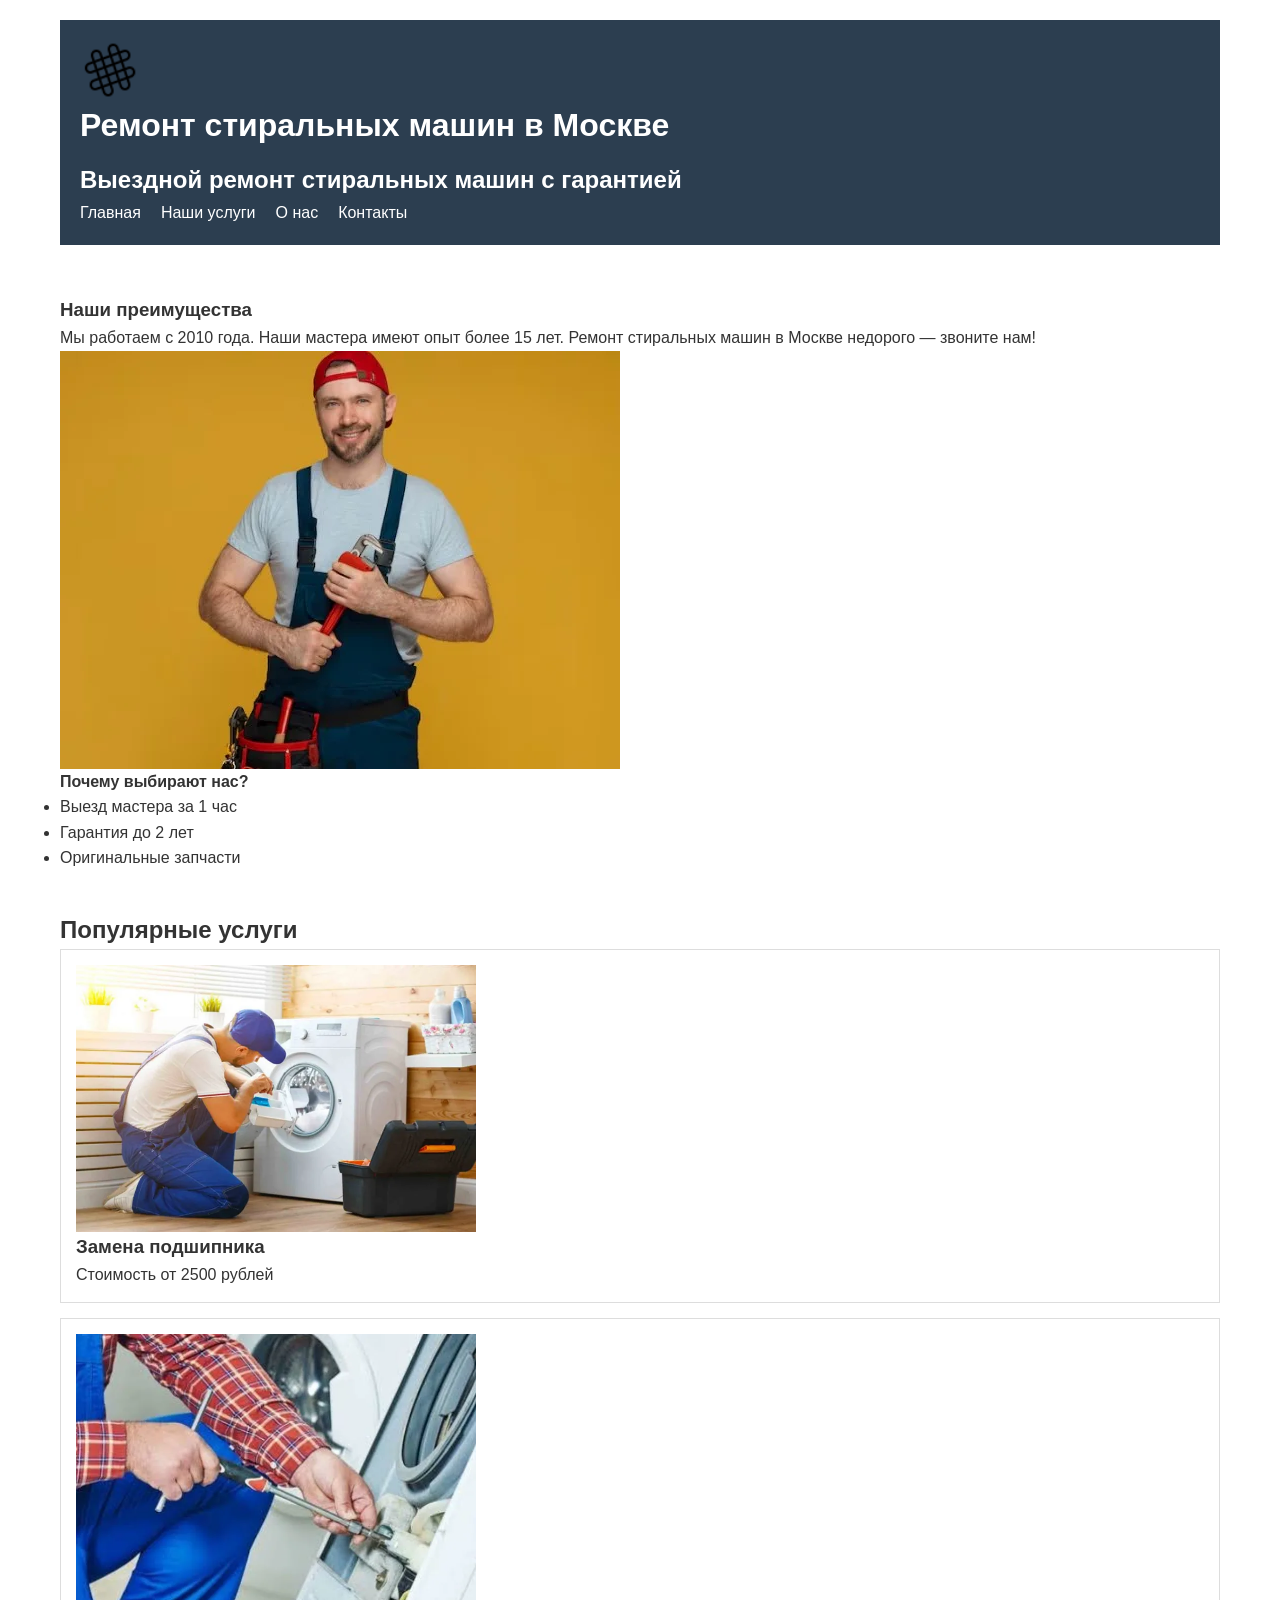
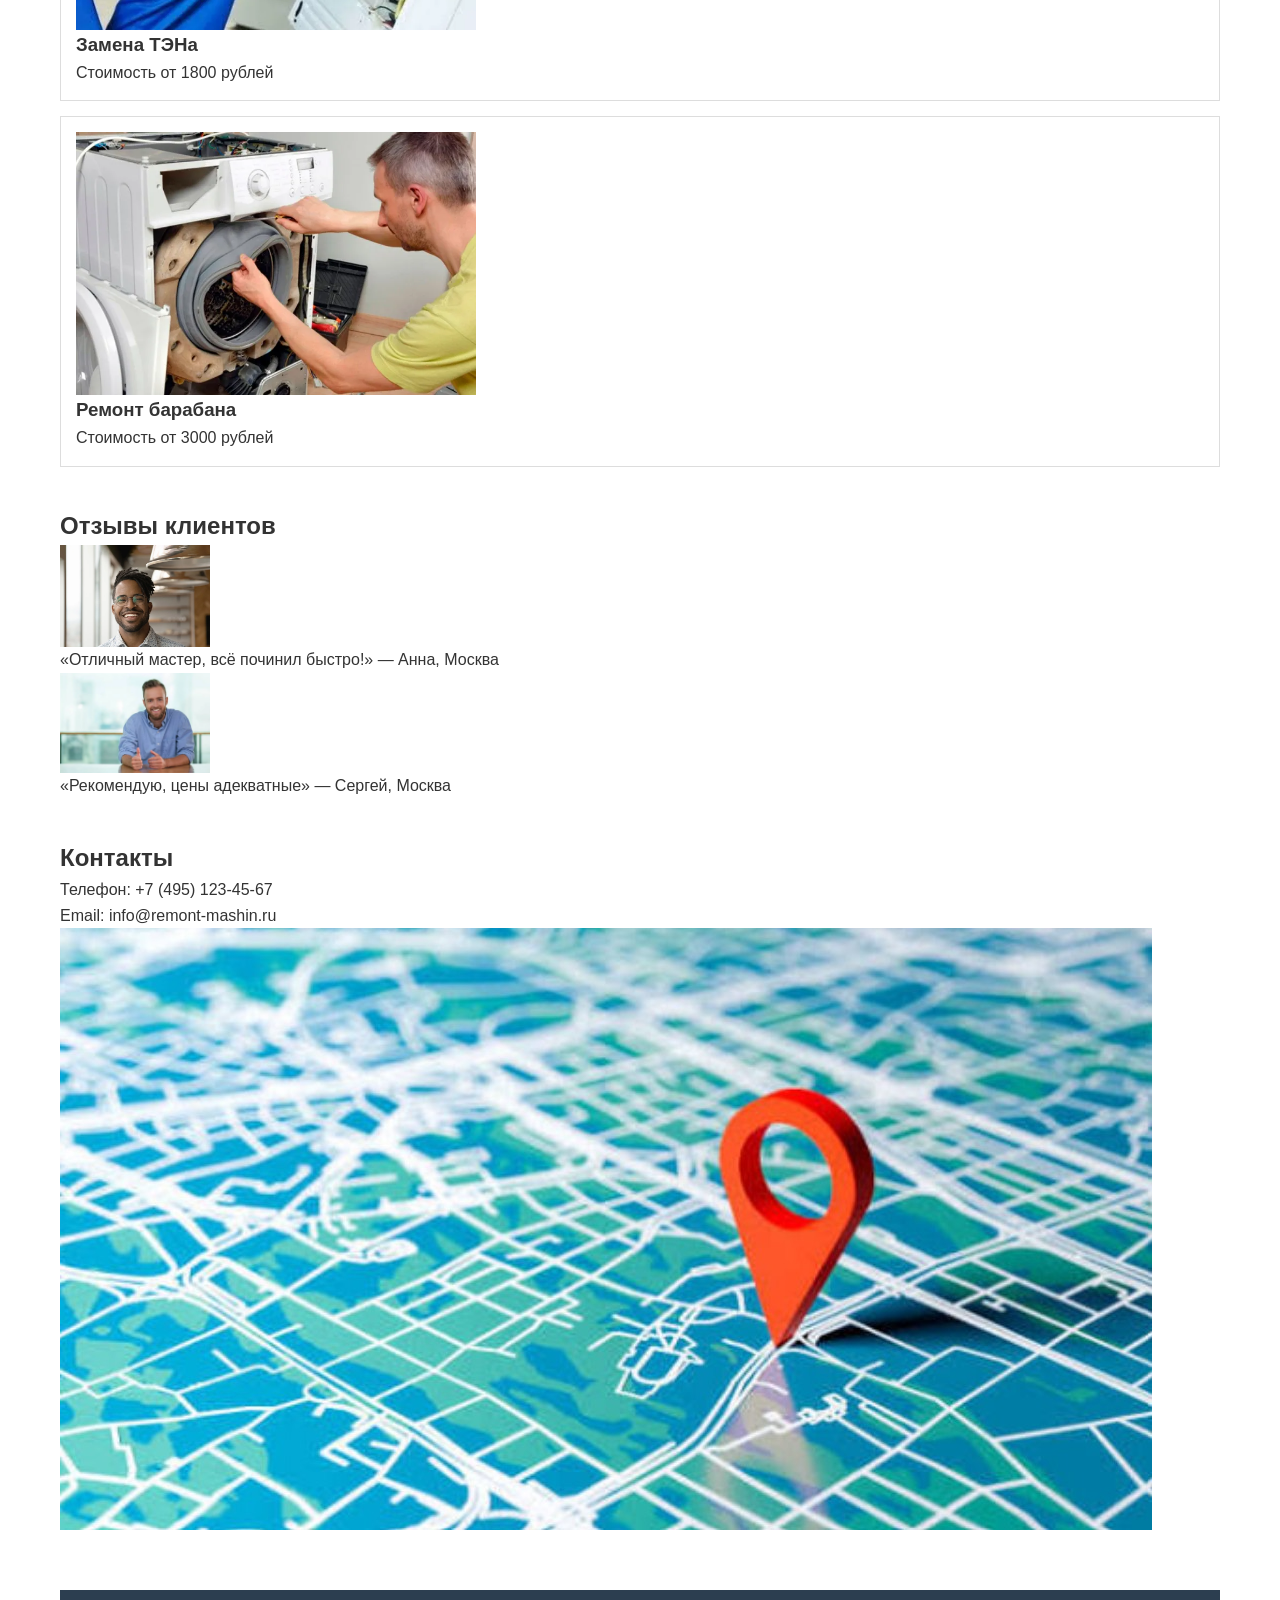
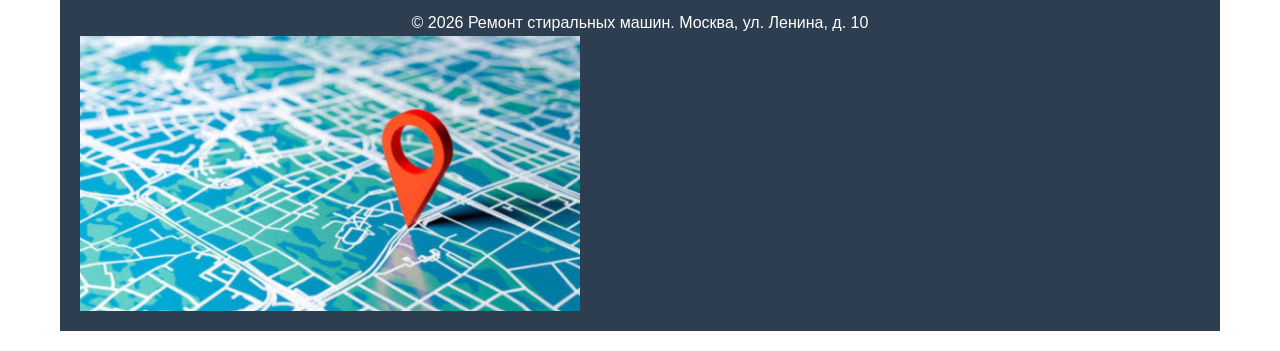
<file: index.html>
<!DOCTYPE html>
<html lang="ru">
<head>
    <meta charset="UTF-8">
    <meta name="viewport"
    content="width=device-width, initial-scale=1.0">
    <title>Ремонт стиральных машин в Москве — вызов мастера на дом</title>
    <meta name="description" content="Ремонт стиральных машин в Москве, недорого: выезд мастера за 1 час, гарантия до 2 лет, оригинальные запчасти и гарантия качества.">
    <link rel="stylesheet" href="styles.css">

    <script type="application/ld+json">
    {
     "@context": "https://schema.org",
     "@type": "LocalBusiness",
     "name": "Ремонт стиральных машин в Москве",
     "image": "https://example.com/images/logo.webp",
     "telephone": "+7-495-123-45-67",
     "email": "info@remont-mashin.ru",
     "address": {
       "@type": "PostalAddress",
       "streetAddress": "ул. Ленина, д. 10",
       "addressLocality": "Москва",
       "postalCode": "101000",
       "addressCountry": "RU"
       },
    "priceRange": "1000-5000 RUB"
    }
    </script>
</head>
<body>

    <header>
        <img src="images/logo.webp" alt="Логотип сервиса по ремонту стиральных машин" width="60" height="60">
        <h1>Ремонт стиральных машин в Москве</h1>
        <h2>Выездной ремонт стиральных машин с гарантией</h2>
        <nav>
            <ul>
                <li><a href="index.html">Главная</a></li>
                <li><a href="uslugi.html">Наши услуги</a></li>
                <li><a href="about-company.html">О нас</a></li>
                <li><a href="contacts.html">Контакты</a></li>
            </ul>
        </nav>
    </header>

    <main>
        <section>
            <h3>Наши преимущества</h3>
            <p>Мы работаем с 2010 года. Наши мастера имеют опыт более 15 лет.
            Ремонт стиральных машин в Москве недорого — звоните нам!</p>
            
            <img src="images/master.webp" alt="Мастер за работой" >
            
            <h4>Почему выбирают нас?</h4>
            <ul>
                <li>Выезд мастера за 1 час</li>
                <li>Гарантия до 2 лет</li>
                <li>Оригинальные запчасти</li>
            </ul>
        </section>

        <section>
            <h2>Популярные услуги</h2>
            <div class="service-card">
                <img src="images/repair1.webp" alt="Замена подшипника стиральной машины" width="400" height="300" loading="lazy">
                <h3>Замена подшипника</h3>
                <p>Стоимость от 2500 рублей</p>
            </div>
            <div class="service-card">
                <img src="images/repair2.webp" alt="Замена ТЭНа стиральной машины" width="400" height="300" loading="lazy">
                <h3>Замена ТЭНа</h3>
                <p>Стоимость от 1800 рублей</p>
            </div>
            <div class="service-card">
                <img src="images/repair3.webp" alt="Ремонт барабана стиральной машины" width="400" height="300" loading="lazy">
                <h3>Ремонт барабана</h3>
                <p>Стоимость от 3000 рублей</p>
            </div>
        </section>

        <section>
            <h2>Отзывы клиентов</h2>
            <div class="review">
                <img src="images/review1.webp" alt="Клиентка Анна довольна ремонтом стиральной машины" width="150" height="100" loading="lazy">
                <p>«Отличный мастер, всё починил быстро!» — Анна, Москва</p>
            </div>
            <div class="review">
                <img src="images/review2.webp" alt="Клиентк Сергей доволен ремонтом и ценами" width="150" height="100" loading="lazy">
                <p>«Рекомендую, цены адекватные» — Сергей, Москва</p>
            </div>
        </section>

        <section>
            <h2>Контакты</h2>
            <p>Телефон: +7 (495) 123-45-67</p>
            <p>Email: info@remont-mashin.ru</p>
            <img src="images/map.webp" alt="">
        </section>
    </main>

    <footer>
        <p>© 2026 Ремонт стиральных машин. Москва, ул. Ленина, д. 10</p>
        <img src="images/map.webp" alt="Карта проезда к сервису на ул. Ленина, 10 в Москве" width="500" height="400" loading="lazy">
    </footer>

</body>
</html>
</file>
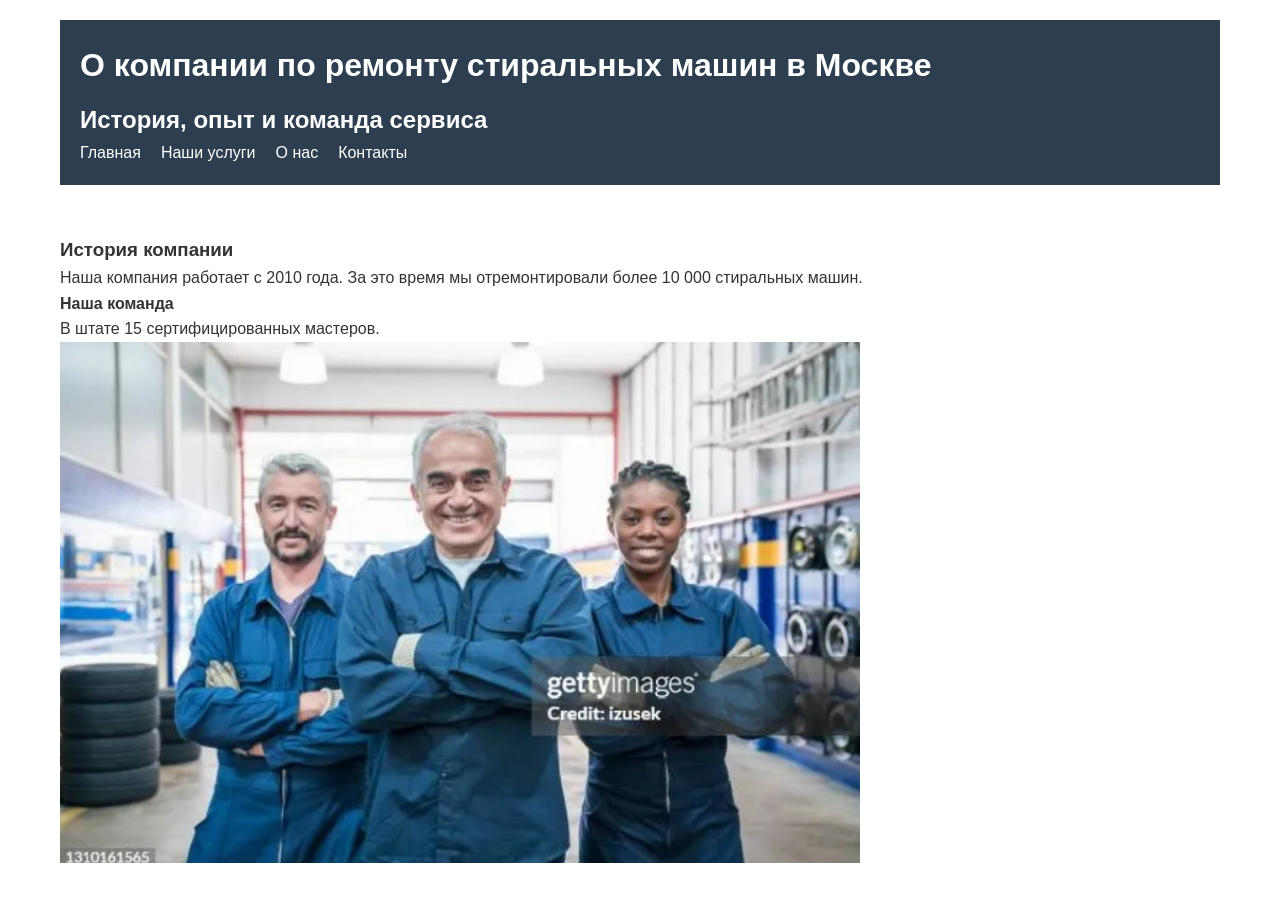
<file: about-company.html>
<!DOCTYPE html>
<html lang="ru">
<head>
    <meta charset="UTF-8">
    <meta name="viewport" content="width=device-width, initial-scale=1.0">
    <title>О компании — ремонт стиральных машин в Москве с 2010 года</title>
    <meta name="description" content="Сервис по ремонту стиральных машин в Москве с 2010 года: 10 000+ выполненных ремонтов, 15 сертифицированных мастеров, гарантия до 2 лет.">
    <link rel="stylesheet" href="styles.css">
</head>
<body>

    <header>
        <h1>О компании по ремонту стиральных машин в Москве</h1>
        <h2>История, опыт и команда сервиса</h2>
        <nav>
            <ul>
                <li><a href="index.html">Главная</a></li>
                <li><a href="uslugi.html">Наши услуги</a></li>
                <li><a href="about-company.html">О нас</a></li>
                <li><a href="contacts.html">Контакты</a></li>
            </ul>
        </nav>
    </header>

    <main>
        <h3>История компании</h3>
        <p>Наша компания работает с 2010 года. За это время мы отремонтировали более 10 000 стиральных машин.</p>
        
        <h4>Наша команда</h4>
        <p>В штате 15 сертифицированных мастеров.</p>
        
        <img src="images/team.webp" alt="Команда сертифицированных мастеров по ремонту стиральных машин в Москве" 
        width="800" height="600" loading="lazy" decoding="async">
    </main>

    <script type="application/ld+json">
    {
      "@context": "https://schema.org",
      "@type": "AboutPage",
      "mainEntity": {
        "@type": "Organization",
        "name": "Ремонт стиральных машин в Москве",
        "foundingDate": "2010",
        "numberOfEmployees": {"@type": "QuantitativeValue", "value": 15},
        "url": "https://remont-mashin.com/"
  }
}
</script>

</body>
</html>
</file>
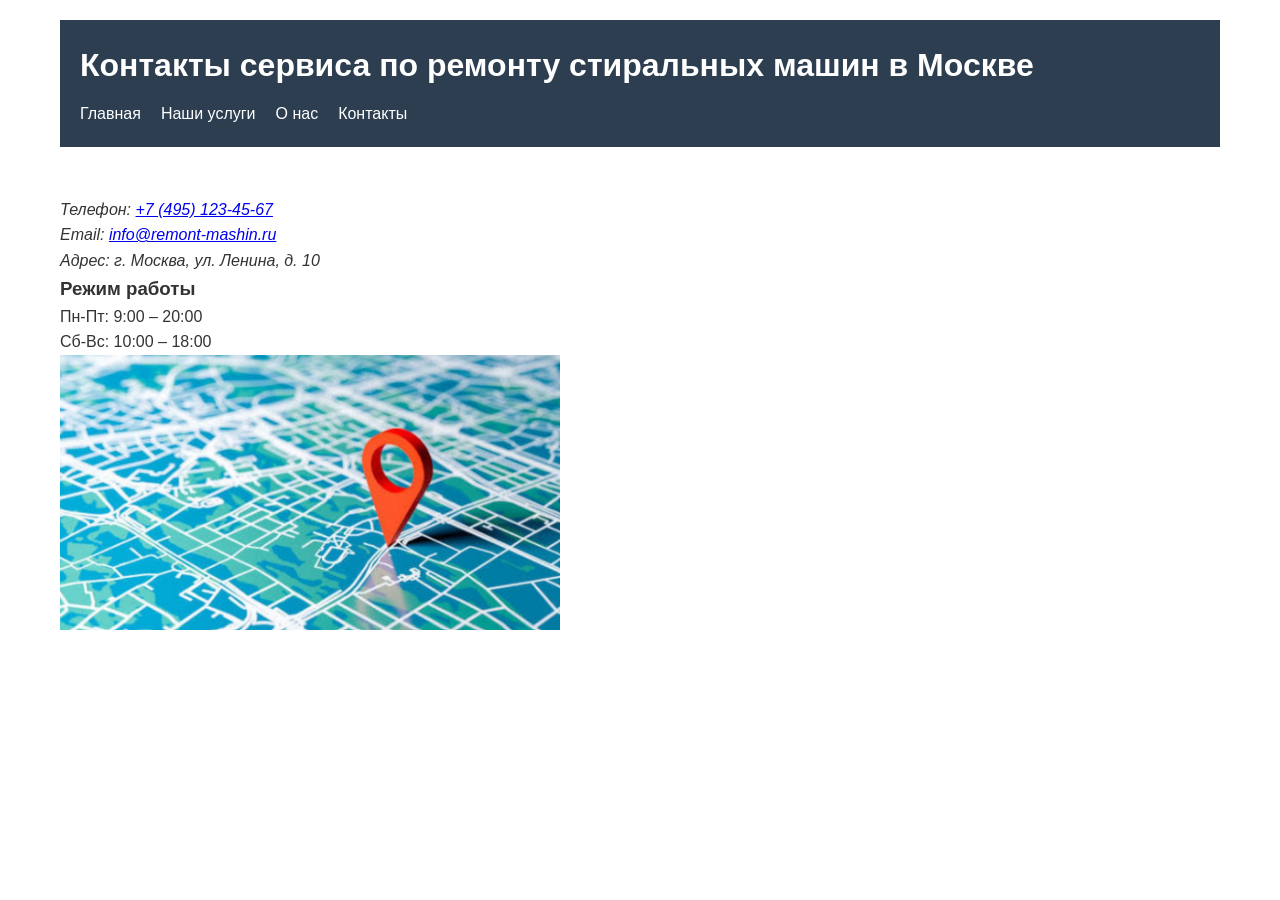
<file: contacts.html>
<!DOCTYPE html>
<html lang="ru">
<head>
    <meta charset="UTF-8">
    <meta name="viewport" content="width=device-width, initial-scale=1.0">
    <title>Контакты — ремонт стиральных машин в Москве, вызов мастера</title>
    <meta name="description" content="Телефон: +7 (495) 123-45-67. Адрес: г. Москва, ул. Ленина, д. 10. Режим работы: Пн-Пт 9:00–20:00, Сб-Вс 10:00–18:00. Выезд мастера на дом.">
    <link rel="stylesheet" href="styles.css">
</head>
<body>

    <header>
        <h1>Контакты сервиса по ремонту стиральных машин в Москве</h1>
        <nav>
            <ul>
               <li><a href="index.html">Главная</a></li>
                <li><a href="uslugi.html">Наши услуги</a></li>
                <li><a href="about-company.html">О нас</a></li>
                <li><a href="contacts.html">Контакты</a></li>
            </ul>
        </nav>
    </header>

    <main>
        <address>
        <p>Телефон: <a href="tel:+74951234567">+7 (495) 123-45-67</a></p>
        <p>Email: <a href="mailto:info@remont-mashin.ru">info@remont-mashin.ru</a></p>
        <p>Адрес: г. Москва, ул. Ленина, д. 10</p>
</address>
        
        <h3>Режим работы</h3>
        <p>Пн-Пт: 9:00 – 20:00</p>
        <p>Сб-Вс: 10:00 – 18:00</p>

        <img src="images/map.webp" alt="Карта проезда к сервису на ул. Ленина, 10 в Москве" width="500" height="400" loading="lazy"> 
    </main>

    <script type="application/ld+json">
    {
      "@context": "https://schema.org",
      "@type": "LocalBusiness",
      "name": "Ремонт стиральных машин в Москве",
      "telephone": "+7-495-123-45-67",
      "email": "info@remont-mashin.ru",
      "address": {
        "@type": "PostalAddress",
        "streetAddress": "ул. Ленина, д. 10",
        "addressLocality": "Москва",
        "addressCountry": "RU"
      },
      "openingHoursSpecification": [
        {"@type": "OpeningHoursSpecification", "dayOfWeek": ["Monday","Tuesday","Wednesday","Thursday","Friday"], "opens": "09:00", "closes": "20:00"},
        {"@type": "OpeningHoursSpecification", "dayOfWeek": ["Saturday","Sunday"], "opens": "10:00", "closes": "18:00"}
      ],
      "hasMap": "https://example.com/images/map.webp"
    }
</script>

</body>
</html>
</file>
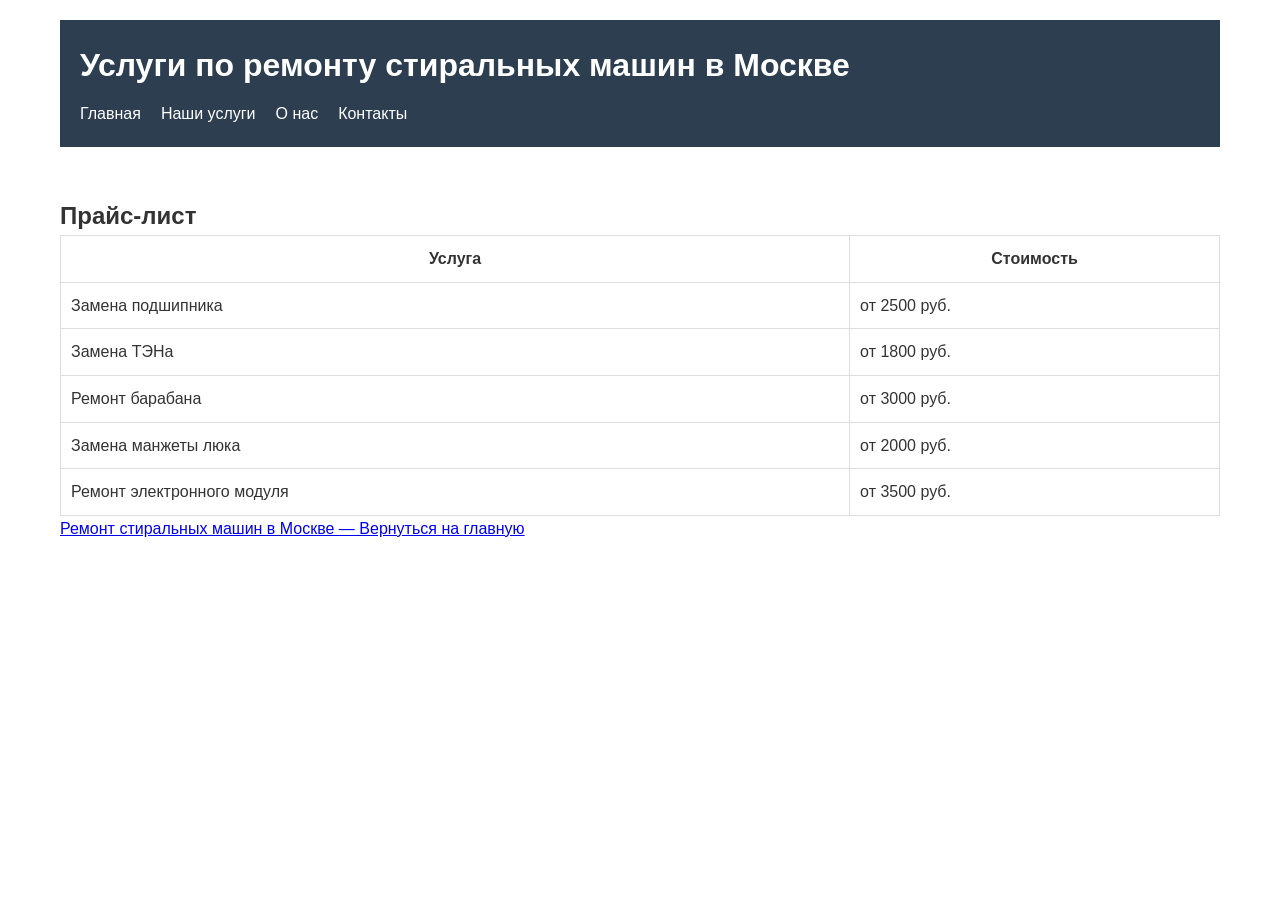
<file: uslugi.html>
<!DOCTYPE html>
<html lang="ru">
<head>
    <meta charset="UTF-8">
    <meta name="viewport" content="width=device-width, initial-scale=1.0">
    <title>Услуги по ремонту стиральных машин в Москве — цены</title>
    <meta name="description" content="Прайс-лист на ремонт стиральных машин в Москве: замена подшипника от 2500 ₽, ТЭНа от 1800 ₽, ремонт барабана от 3000 ₽. Выезд мастера за 1 час.">
    <link rel="stylesheet" href="styles.css">
</head>
<body>

    <header>
        <h1>Услуги по ремонту стиральных машин в Москве</h1>
        <nav>
            <ul>
               <li><a href="index.html">Главная</a></li>
                <li><a href="uslugi.html">Наши услуги</a></li>
                <li><a href="about-company.html">О нас</a></li>
                <li><a href="contacts.html">Контакты</a></li>
            </ul>
        </nav>
    </header>

    <main>
        <h2>Прайс-лист</h2>
        
        <table>
            <tr>
                <th>Услуга</th>
                <th>Стоимость</th>
            </tr>
            <tr>
                <td>Замена подшипника</td>
                <td>от 2500 руб.</td>
            </tr>
            <tr>
                <td>Замена ТЭНа</td>
                <td>от 1800 руб.</td>
            </tr>
            <tr>
                <td>Ремонт барабана</td>
                <td>от 3000 руб.</td>
            </tr>
            <tr>
                <td>Замена манжеты люка</td>
                <td>от 2000 руб.</td>
            </tr>
            <tr>
                <td>Ремонт электронного модуля</td>
                <td>от 3500 руб.</td>
            </tr>
        </table>

        <p><a href="index.html">Ремонт стиральных машин в Москве — Вернуться на главную</a></p>
    </main>

    <script type="application/ld+json">
    {
      "@context": "https://schema.org",
      "@type": "Service",
      "serviceType": "Ремонт стиральных машин",
      "provider": {
        "@type": "LocalBusiness",
        "name": "Ремонт стиральных машин в Москве",
        "telephone": "+7-495-123-45-67"
      },
      "areaServed": "Москва",
      "hasOfferCatalog": {
        "@type": "OfferCatalog",
        "name": "Услуги",
        "itemListElement": [
          {"@type": "Offer", "itemOffered": {"@type": "Service", "name": "Замена подшипника"}, "price": "2500", "priceCurrency": "RUB"},
          {"@type": "Offer", "itemOffered": {"@type": "Service", "name": "Замена ТЭНа"}, "price": "1800", "priceCurrency": "RUB"},
          {"@type": "Offer", "itemOffered": {"@type": "Service", "name": "Ремонт барабана"}, "price": "3000", "priceCurrency": "RUB"}
        ]
      }
    }
</script>

</body>
</html>
</file>
<file: styles.css>
* {
    margin: 0;
    padding: 0;
    box-sizing: border-box;
}

body {
    font-family: Arial, sans-serif;
    line-height: 1.6;
    color: #333;
    width: 100%;
    max-width: 1200px;        
    margin: 0 auto;
    padding: 20px;
}

header {
    background: #2c3e50;
    color: white;
    padding: 20px;
    margin-bottom: 30px;
}

header h1 {
    margin-bottom: 10px;
    font-size: 32px;       
}

nav ul {
    list-style: none;
    display: flex;
    gap: 20px;
}

nav a {
    color: white;
    text-decoration: none;
}

main {
    padding: 20px 0;
}

section {
    margin-bottom: 40px;
}

img {
    max-width: 100%;
    height: auto;
    display: block; 
}

.service-card {
    border: 1px solid #ddd;
    padding: 15px;
    margin-bottom: 15px;
}

table {
    width: 100%;
    border-collapse: collapse;
}

th, td {
    border: 1px solid #ddd;
    padding: 10px;
}

footer {
    background: #2c3e50;
    color: white;
    padding: 20px;
    text-align: center;
}

/*  для планшета  */
@media (min-width: 768px) and (max-width: 1023px) {
    body {
        padding: 15px;
    }

    header {
        padding: 15px;
    }

    header h1 {
        font-size: 26px;
    }

    header h2 {
        font-size: 18px;
    }

    nav ul {
        gap: 15px;
    }

    nav a {
        font-size: 15px;
    }

    main {
        padding: 15px 0;
    }

    section {
        margin-bottom: 30px;
    }

    .service-card {
        padding: 12px;
        margin-bottom: 12px;
    }

    .service-card img {
        width: 100%;
        height: auto;
    }

    table {
        font-size: 15px;
    }

    th, td {
        padding: 8px;
    }

    footer {
        padding: 15px;
        font-size: 14px;
    }
}

/* для телефонов */
@media (max-width: 767px) {
    body {
        padding: 10px;
    }

    header {
        padding: 12px;
        margin-bottom: 20px;
    }

    header h1 {
        font-size: 22px;
        line-height: 1.3;
    }

    header h2 {
        font-size: 15px;
        font-weight: normal;
    }

    /* Меню становится вертикальным */
    nav ul {
        flex-direction: column;
        gap: 8px;
        margin-top: 10px;
    }

    nav a {
        display: block;
        padding: 8px 0;
        font-size: 15px;
        border-bottom: 1px solid rgba(255, 255, 255, 0.2);
    }

    main {
        padding: 10px 0;
    }

    section {
        margin-bottom: 25px;
    }

    h2 {
        font-size: 20px;
    }

    h3 {
        font-size: 18px;
    }

    h4 {
        font-size: 16px;
    }

    p {
        font-size: 15px;
    }

    /* Карточки услуг — на всю ширину */
    .service-card {
        padding: 10px;
        margin-bottom: 15px;
    }

    .service-card img {
        width: 100%;
        height: auto;
    }

    /* Таблица прокручивается по горизонтали */
    table {
        display: block;
        overflow-x: auto;
        white-space: nowrap;
        font-size: 14px;
    }

    th, td {
        padding: 8px;
    }

    /* Отзывы — вертикально */
    .review {
        margin-bottom: 15px;
    }

    .review img {
        width: 60px;
        height: 60px;
    }

    footer {
        padding: 12px;
        font-size: 13px;
    }

    footer img {
        max-width: 150px;
        margin: 0 auto;
    }
}
</file>
